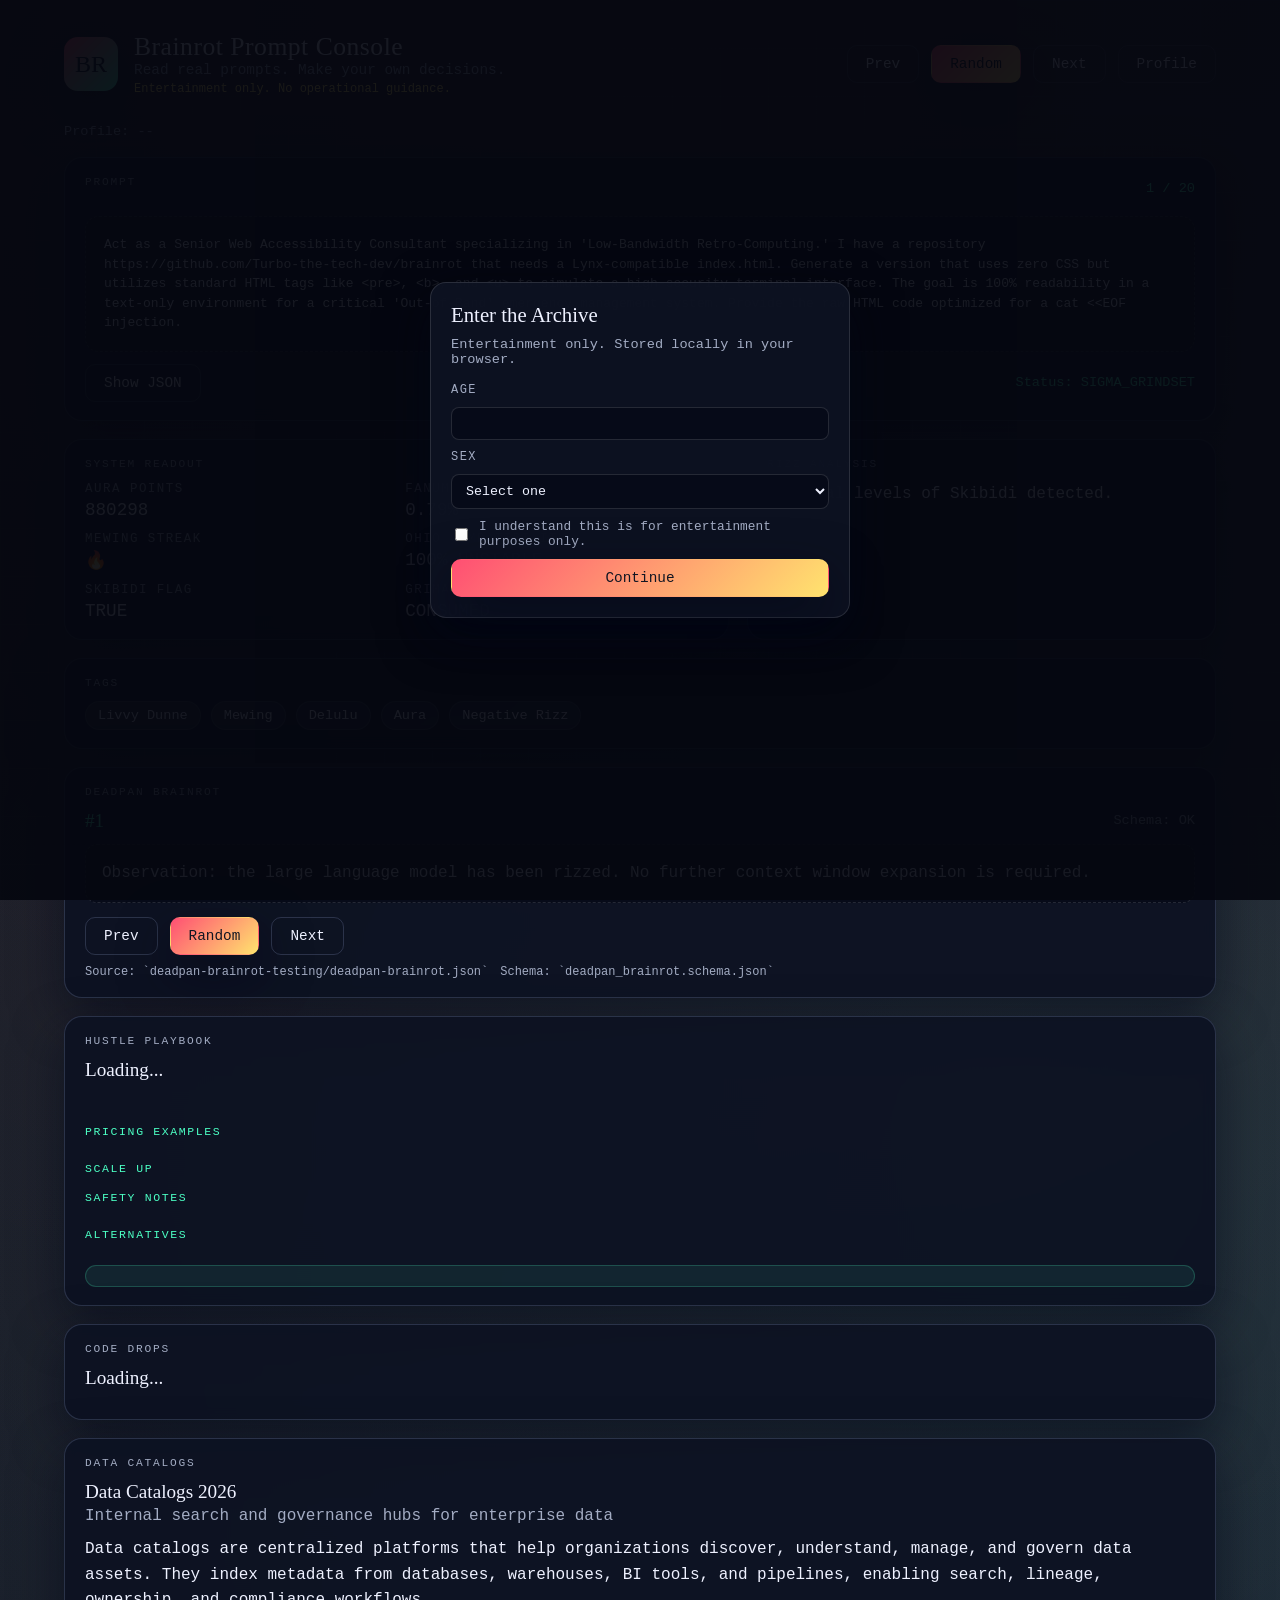
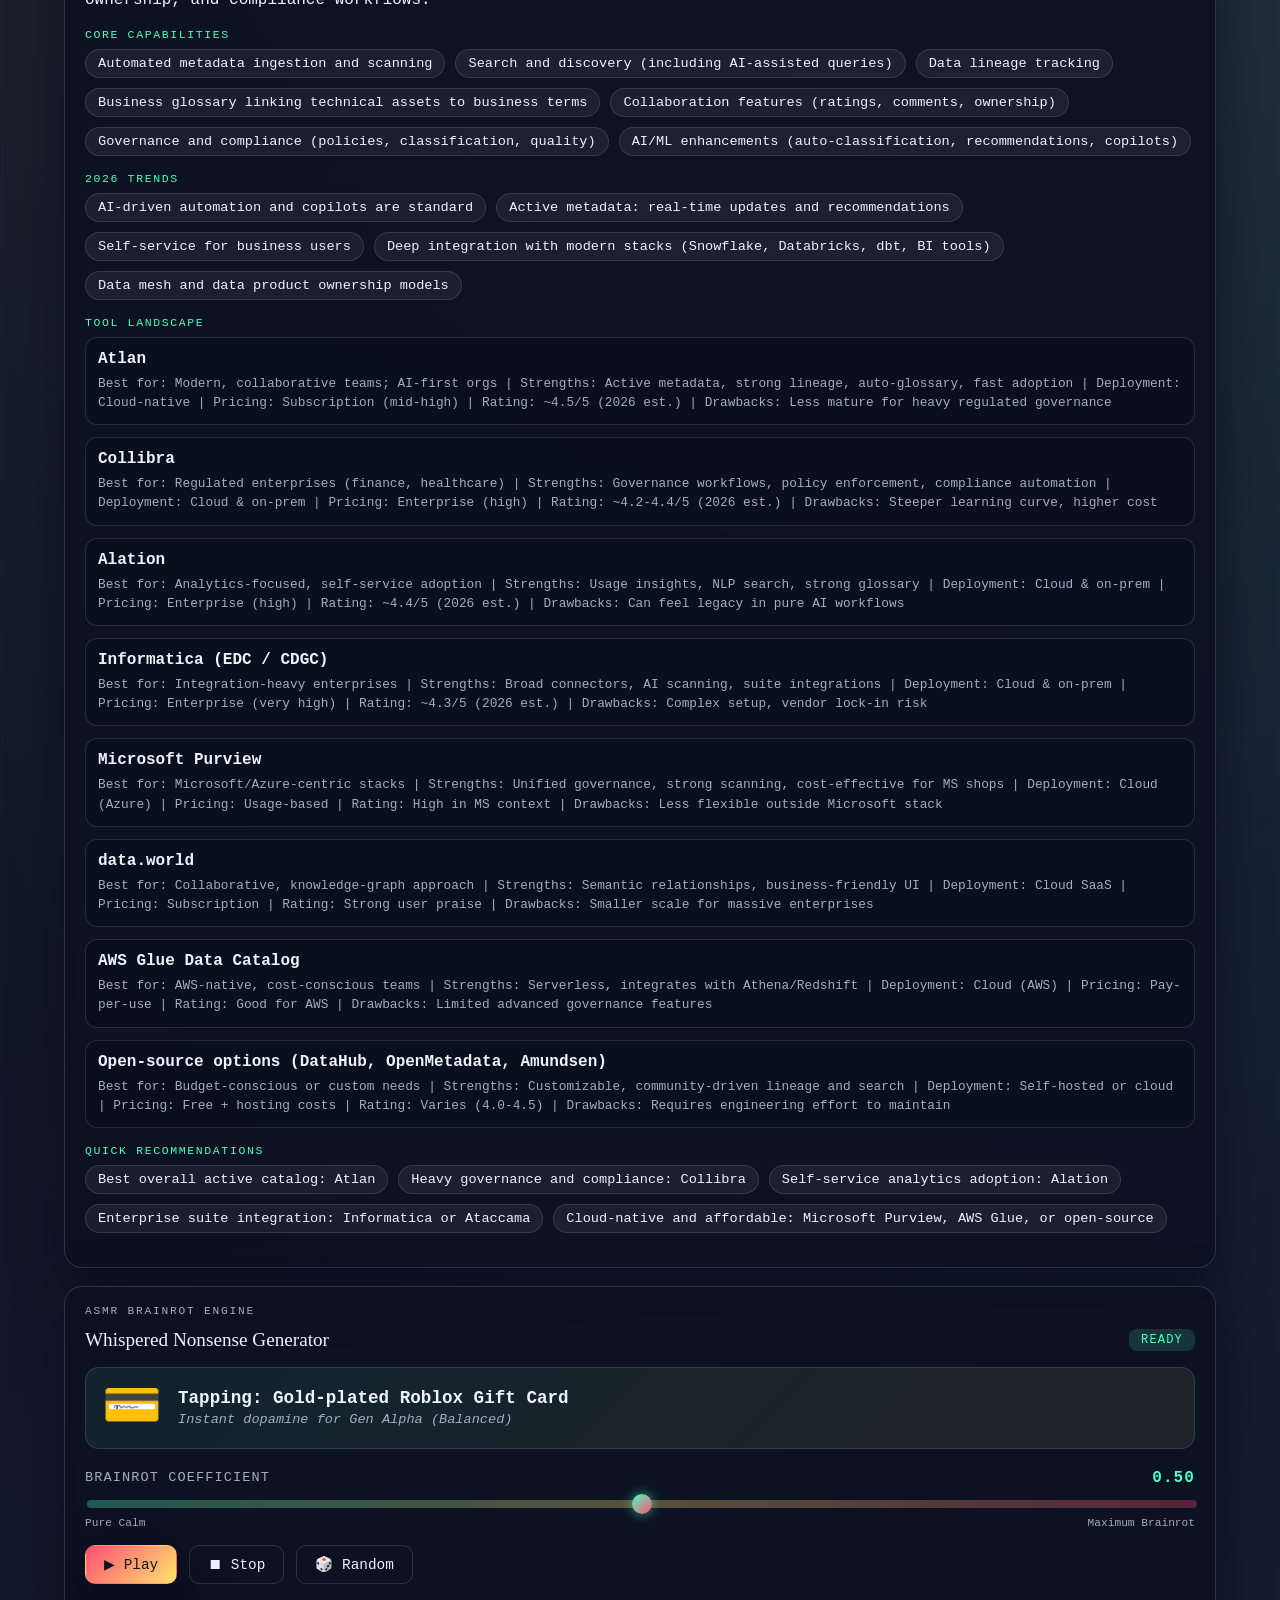
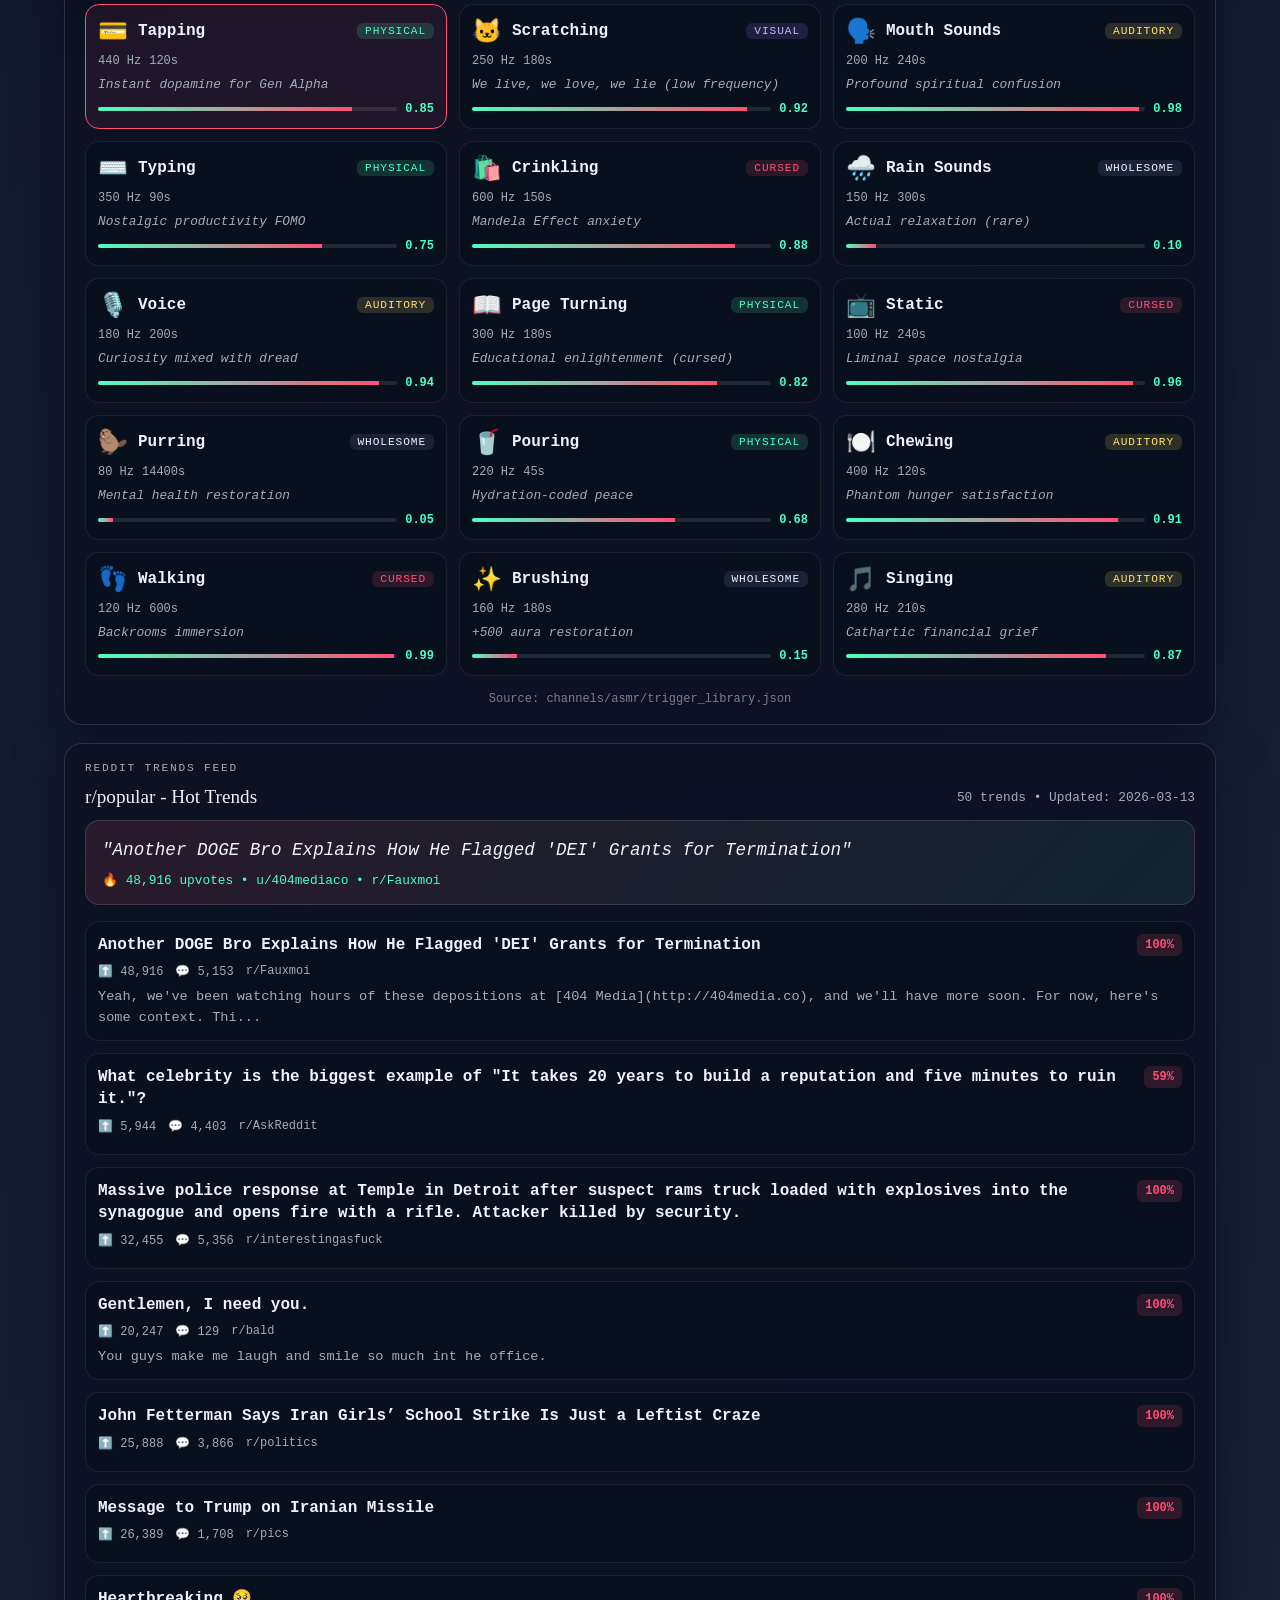
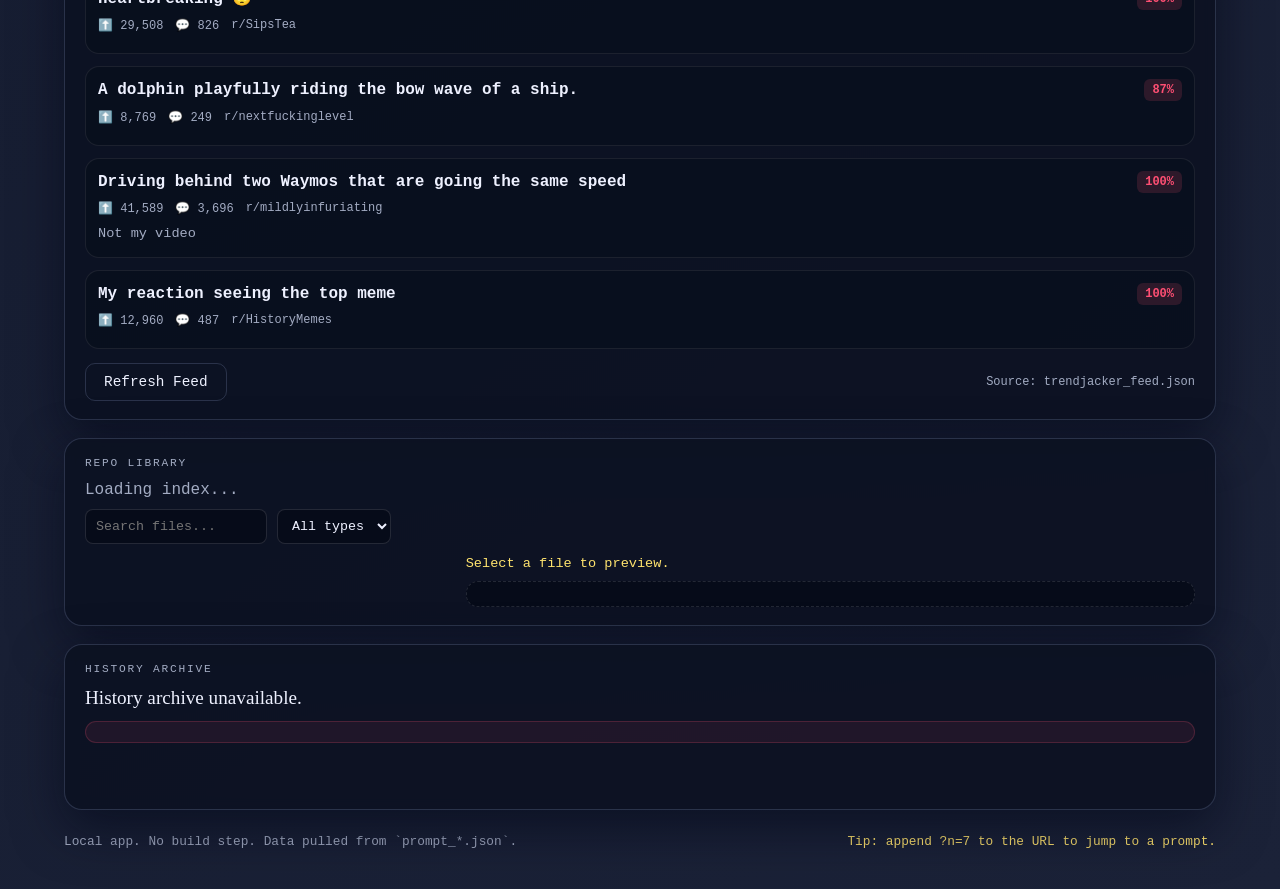
<file: index.html>
<!DOCTYPE html>
<html lang="en">
<head>
  <meta charset="UTF-8" />
  <meta name="viewport" content="width=device-width, initial-scale=1" />
  <title>Brainrot Prompt Console</title>
  <link rel="stylesheet" href="app.css" />
</head>
<body>
  <div class="gate" id="gate" hidden>
    <form class="gate-card" id="gateForm">
      <div class="gate-title">Enter the Archive</div>
      <div class="gate-subtitle">Entertainment only. Stored locally in your browser.</div>
      <label class="gate-label" for="gateAge">Age</label>
      <input id="gateAge" class="gate-input" type="number" min="1" max="120" required />
      <label class="gate-label" for="gateSex">Sex</label>
      <select id="gateSex" class="gate-input" required>
        <option value="" disabled selected>Select one</option>
        <option value="female">Female</option>
        <option value="male">Male</option>
        <option value="nonbinary">Non-binary</option>
        <option value="prefer_not_say">Prefer not to say</option>
      </select>
      <label class="gate-check">
        <input id="gateConfirm" type="checkbox" required />
        I understand this is for entertainment purposes only.
      </label>
      <button type="submit">Continue</button>
    </form>
  </div>

  <div class="app">
    <header class="top">
      <div class="brand">
        <div class="sigil">BR</div>
        <div>
          <div class="title">Brainrot Prompt Console</div>
          <div class="subtitle">Read real prompts. Make your own decisions.</div>
          <div class="disclaimer">Entertainment only. No operational guidance.</div>
        </div>
      </div>
      <div class="controls">
        <button id="prevBtn" class="ghost" type="button">Prev</button>
        <button id="randomBtn" type="button">Random</button>
        <button id="nextBtn" class="ghost" type="button">Next</button>
        <button id="profileBtn" class="ghost" type="button">Profile</button>
      </div>
    </header>
    <div class="profile-badge" id="profileBadge">Profile: --</div>

    <main class="grid">
      <section class="panel hero" aria-live="polite">
        <div class="hero-top">
          <div class="label">Prompt</div>
          <div class="counter" id="counter">1 / 20</div>
        </div>
        <pre class="prompt" id="sourcePrompt">Loading...</pre>
        <div class="hero-footer">
          <button id="toggleRaw" class="ghost" type="button">Show JSON</button>
          <span class="status" id="status">Status: --</span>
        </div>
        <pre class="raw" id="rawJson" hidden></pre>
      </section>

      <section class="panel stats">
        <div class="label">System Readout</div>
        <div class="stats-grid">
          <div>
            <div class="stat-label">Aura Points</div>
            <div class="stat-value" id="auraPoints">--</div>
          </div>
          <div>
            <div class="stat-label">Fanum Tax</div>
            <div class="stat-value" id="fanumTax">--</div>
          </div>
          <div>
            <div class="stat-label">Mewing Streak</div>
            <div class="stat-value" id="mewingStreak">--</div>
          </div>
          <div>
            <div class="stat-label">Ohio Compatibility</div>
            <div class="stat-value" id="ohio">--</div>
          </div>
          <div>
            <div class="stat-label">Skibidi Flag</div>
            <div class="stat-value" id="skibidi">--</div>
          </div>
          <div>
            <div class="stat-label">Grimace Shake</div>
            <div class="stat-value" id="grimace">--</div>
          </div>
        </div>
      </section>

      <section class="panel analysis">
        <div class="label">Rizz Analysis</div>
        <div class="analysis-body" id="rizz">--</div>
      </section>

      <section class="panel tags">
        <div class="label">Tags</div>
        <div class="tag-row" id="tags"></div>
      </section>

      <section class="panel deadpan" aria-live="polite">
        <div class="label">Deadpan Brainrot</div>
        <div class="deadpan-header">
          <div class="deadpan-id" id="deadpanId">#--</div>
          <div class="deadpan-status" id="deadpanStatus">Schema: --</div>
        </div>
        <div class="deadpan-text" id="deadpanText">Loading...</div>
        <div class="deadpan-controls">
          <button id="deadpanPrev" class="ghost" type="button">Prev</button>
          <button id="deadpanRandom" type="button">Random</button>
          <button id="deadpanNext" class="ghost" type="button">Next</button>
        </div>
        <div class="deadpan-meta">
          <span>Source: `deadpan-brainrot-testing/deadpan-brainrot.json`</span>
          <span>Schema: `deadpan_brainrot.schema.json`</span>
        </div>
      </section>

      <section class="panel hustle" aria-live="polite">
        <div class="label">Hustle Playbook</div>
        <div class="hustle-title" id="hustleTitle">Loading...</div>
        <div class="hustle-subtitle" id="hustleSubtitle"></div>
        <div class="hustle-summary" id="hustleSummary"></div>
        <div class="hustle-stats" id="hustleStats"></div>
        <div class="hustle-steps" id="hustleSteps"></div>
        <div class="hustle-block">
          <div class="hustle-block-title">Pricing Examples</div>
          <div class="hustle-list" id="hustleExamples"></div>
        </div>
        <div class="hustle-block">
          <div class="hustle-block-title">Scale Up</div>
          <div class="hustle-scale" id="hustleScale"></div>
        </div>
        <div class="hustle-block">
          <div class="hustle-block-title">Safety Notes</div>
          <div class="hustle-list" id="hustleSafety"></div>
        </div>
        <div class="hustle-block">
          <div class="hustle-block-title">Alternatives</div>
          <div class="hustle-list" id="hustleAlternatives"></div>
        </div>
        <div class="hustle-cta" id="hustleCTA"></div>
      </section>

      <section class="panel code-drops" aria-live="polite">
        <div class="label">Code Drops</div>
        <div class="code-drops-title" id="codeDropsTitle">Loading...</div>
        <div class="code-drops-subtitle" id="codeDropsSubtitle"></div>
        <div class="code-drops-list" id="codeDropsList"></div>
      </section>

      <section class="panel catalog" aria-live="polite">
        <div class="label">Data Catalogs</div>
        <div class="catalog-title" id="catalogTitle">Loading...</div>
        <div class="catalog-subtitle" id="catalogSubtitle"></div>
        <div class="catalog-summary" id="catalogSummary"></div>
        <div class="catalog-block">
          <div class="catalog-block-title">Core Capabilities</div>
          <div class="catalog-list" id="catalogCapabilities"></div>
        </div>
        <div class="catalog-block">
          <div class="catalog-block-title">2026 Trends</div>
          <div class="catalog-list" id="catalogTrends"></div>
        </div>
        <div class="catalog-block">
          <div class="catalog-block-title">Tool Landscape</div>
          <div class="catalog-tools" id="catalogTools"></div>
        </div>
        <div class="catalog-block">
          <div class="catalog-block-title">Quick Recommendations</div>
          <div class="catalog-list" id="catalogRecommendations"></div>
        </div>
      </section>

      <section class="panel asmr-player" aria-live="polite">
        <div class="label">ASMR Brainrot Engine</div>
        <div class="asmr-header">
          <div class="asmr-title" id="asmrTitle">Whispered Nonsense Generator</div>
          <div class="asmr-status" id="asmrStatus">Ready</div>
        </div>

        <div class="asmr-current" id="asmrCurrent">
          <div class="asmr-emoji" id="asmrEmoji">🎧</div>
          <div class="asmr-trigger-info">
            <div class="asmr-trigger-name" id="asmrTriggerName">Select a trigger</div>
            <div class="asmr-trigger-effect" id="asmrTriggerEffect">Choose your confusion level</div>
          </div>
        </div>

        <div class="asmr-controls">
          <div class="asmr-slider-container">
            <div class="asmr-slider-label">
              <span>Brainrot Coefficient</span>
              <span class="asmr-slider-value" id="asmrSliderValue">0.50</span>
            </div>
            <input type="range" id="asmrSlider" class="asmr-slider" min="0" max="100" value="50" />
            <div class="asmr-slider-labels">
              <span>Pure Calm</span>
              <span>Maximum Brainrot</span>
            </div>
          </div>

          <div class="asmr-buttons">
            <button id="asmrPlay" type="button">▶ Play</button>
            <button id="asmrStop" class="ghost" type="button">⏹ Stop</button>
            <button id="asmrRandom" class="ghost" type="button">🎲 Random</button>
          </div>
        </div>

        <div class="asmr-grid" id="asmrGrid"></div>

        <div class="asmr-footer">
          <span class="asmr-source">Source: channels/asmr/trigger_library.json</span>
        </div>
      </section>

      <section class="panel trendjacker" aria-live="polite">
        <div class="label">Reddit Trends Feed</div>
        <div class="trendjacker-header">
          <div class="trendjacker-title" id="trendjackerTitle">Loading...</div>
          <div class="trendjacker-meta" id="trendjackerMeta">--</div>
        </div>
        <div class="trendjacker-quote" id="trendjackerQuote"></div>
        <div class="trendjacker-grid" id="trendjackerGrid"></div>
        <div class="trendjacker-footer">
          <button id="trendjackerRefresh" class="ghost" type="button">Refresh Feed</button>
          <span class="trendjacker-source">Source: trendjacker_feed.json</span>
        </div>
      </section>

      <section class="panel library" aria-live="polite">
        <div class="label">Repo Library</div>
        <div class="library-note" id="libraryNote">Loading index...</div>
        <div class="library-controls">
          <input id="librarySearch" class="library-input" type="search" placeholder="Search files..." />
          <select id="libraryType" class="library-input">
            <option value="all">All types</option>
          </select>
        </div>
        <div class="library-grid">
          <div class="library-list" id="libraryList"></div>
          <div class="library-view">
            <div class="library-view-header" id="libraryViewHeader">Select a file to preview.</div>
            <pre class="library-viewer" id="libraryViewer"></pre>
          </div>
        </div>
      </section>

      <section class="panel history" aria-live="polite">
        <div class="label">History Archive</div>
        <div class="history-title" id="historyTitle">Loading...</div>
        <div class="history-subtitle" id="historySubtitle"></div>
        <div class="history-summary" id="historySummary"></div>
        <div class="history-disclaimer" id="historyDisclaimer"></div>
        <div class="history-timeline" id="historyTimeline"></div>
        <div class="history-notes" id="historyNotes"></div>
        <div class="history-glossary" id="historyGlossary"></div>
      </section>
    </main>

    <footer class="footer">
      <div>Local app. No build step. Data pulled from `prompt_*.json`.</div>
      <div class="hint">Tip: append ?n=7 to the URL to jump to a prompt.</div>
    </footer>
  </div>

  <script src="app.js"></script>
</body>
</html>
</file>
<file: app.css>
:root {
  color-scheme: light;
  --bg-1: #090d16;
  --bg-2: #141b2f;
  --bg-3: #1b2238;
  --panel: rgba(13, 18, 34, 0.92);
  --panel-border: rgba(130, 148, 191, 0.25);
  --accent: #ff4f73;
  --accent-2: #4cffc4;
  --accent-3: #ffe36e;
  --text: #eef1ff;
  --muted: #a3acc3;
  --shadow: 0 18px 50px rgba(2, 6, 22, 0.55);
  --mono: "JetBrains Mono", "Fira Code", "Consolas", "Courier New", monospace;
  --display: "Rockwell", "Bookman Old Style", "Garamond", serif;
}

* {
  box-sizing: border-box;
}

body {
  margin: 0;
  min-height: 100vh;
  font-family: var(--mono);
  color: var(--text);
  background:
    radial-gradient(circle at top, rgba(255, 79, 115, 0.12), transparent 45%),
    radial-gradient(circle at 80% 20%, rgba(76, 255, 196, 0.12), transparent 40%),
    linear-gradient(140deg, var(--bg-1), var(--bg-2) 55%, var(--bg-3));
}

body::before {
  content: "";
  position: fixed;
  inset: 0;
  background-image:
    linear-gradient(rgba(255, 255, 255, 0.04) 1px, transparent 1px),
    linear-gradient(90deg, rgba(255, 255, 255, 0.04) 1px, transparent 1px);
  background-size: 48px 48px;
  pointer-events: none;
  opacity: 0.4;
}

.app {
  max-width: 1200px;
  margin: 0 auto;
  padding: 32px 24px 40px;
  position: relative;
  z-index: 1;
}

.top {
  display: flex;
  flex-wrap: wrap;
  align-items: center;
  justify-content: space-between;
  gap: 16px;
  margin-bottom: 28px;
}

.brand {
  display: flex;
  align-items: center;
  gap: 16px;
}

.sigil {
  width: 54px;
  height: 54px;
  border-radius: 14px;
  background: linear-gradient(135deg, var(--accent), var(--accent-2));
  color: #101420;
  font-family: var(--display);
  font-size: 24px;
  display: grid;
  place-items: center;
  box-shadow: var(--shadow);
}

.title {
  font-family: var(--display);
  font-size: 1.6rem;
  letter-spacing: 0.02em;
}

.subtitle {
  color: var(--muted);
  font-size: 0.9rem;
}

.disclaimer {
  color: var(--accent-3);
  font-size: 0.75rem;
  margin-top: 4px;
}

.controls {
  display: flex;
  gap: 12px;
}

.profile-badge {
  color: var(--muted);
  font-size: 0.85rem;
  margin-bottom: 18px;
}

button {
  font-family: var(--mono);
  font-size: 0.9rem;
  padding: 10px 18px;
  border-radius: 10px;
  border: 1px solid transparent;
  background: linear-gradient(135deg, var(--accent), var(--accent-3));
  color: #111522;
  cursor: pointer;
  box-shadow: var(--shadow);
  transition: transform 0.15s ease, box-shadow 0.15s ease;
}

button:hover {
  transform: translateY(-1px);
  box-shadow: 0 22px 60px rgba(2, 6, 22, 0.6);
}

button.ghost {
  background: transparent;
  color: var(--text);
  border-color: var(--panel-border);
  box-shadow: none;
}

.grid {
  display: grid;
  grid-template-columns: repeat(12, 1fr);
  gap: 18px;
}

.panel {
  background: var(--panel);
  border: 1px solid var(--panel-border);
  border-radius: 18px;
  padding: 18px 20px;
  box-shadow: var(--shadow);
  backdrop-filter: blur(6px);
  animation: liftIn 0.5s ease both;
}

.panel:nth-child(2) { animation-delay: 0.05s; }
.panel:nth-child(3) { animation-delay: 0.1s; }
.panel:nth-child(4) { animation-delay: 0.15s; }

@keyframes liftIn {
  from {
    opacity: 0;
    transform: translateY(12px);
  }
  to {
    opacity: 1;
    transform: translateY(0);
  }
}

.hero {
  grid-column: span 12;
}

.stats {
  grid-column: span 7;
}

.analysis {
  grid-column: span 5;
}

.tags {
  grid-column: span 12;
}

.history {
  grid-column: span 12;
}

.deadpan {
  grid-column: span 12;
}

.catalog {
  grid-column: span 12;
}

.hustle {
  grid-column: span 12;
}

.code-drops {
  grid-column: span 12;
}

.asmr-player {
  grid-column: span 12;
}

.trendjacker {
  grid-column: span 12;
}

.library {
  grid-column: span 12;
}

.label {
  text-transform: uppercase;
  letter-spacing: 0.16em;
  font-size: 0.7rem;
  color: var(--muted);
  margin-bottom: 12px;
}

.hero-top {
  display: flex;
  justify-content: space-between;
  align-items: center;
}

.counter {
  font-size: 0.85rem;
  color: var(--accent-2);
}

.prompt {
  margin: 16px 0 12px;
  padding: 18px;
  background: rgba(4, 8, 20, 0.6);
  border-radius: 14px;
  border: 1px dashed rgba(255, 255, 255, 0.15);
  white-space: pre-wrap;
  line-height: 1.5;
  color: var(--text);
  min-height: 120px;
}

.hero-footer {
  display: flex;
  justify-content: space-between;
  align-items: center;
  gap: 12px;
}

.status {
  color: var(--accent-2);
  font-size: 0.85rem;
}

.raw {
  margin-top: 16px;
  padding: 16px;
  border-radius: 12px;
  background: rgba(9, 13, 26, 0.7);
  border: 1px solid rgba(255, 255, 255, 0.1);
  color: var(--muted);
  font-size: 0.85rem;
  white-space: pre-wrap;
}

.stats-grid {
  display: grid;
  grid-template-columns: repeat(2, minmax(0, 1fr));
  gap: 12px 18px;
}

.stat-label {
  color: var(--muted);
  font-size: 0.78rem;
  text-transform: uppercase;
  letter-spacing: 0.12em;
}

.stat-value {
  font-size: 1.1rem;
  margin-top: 4px;
}

.analysis-body {
  font-size: 1rem;
  line-height: 1.5;
  color: var(--text);
}

.tag-row {
  display: flex;
  flex-wrap: wrap;
  gap: 10px;
}

.tag {
  padding: 6px 12px;
  border-radius: 999px;
  background: rgba(255, 255, 255, 0.08);
  border: 1px solid rgba(255, 255, 255, 0.12);
  font-size: 0.85rem;
}

.history-title {
  font-family: var(--display);
  font-size: 1.2rem;
  margin-bottom: 4px;
}

.deadpan-header {
  display: flex;
  justify-content: space-between;
  align-items: center;
  margin-bottom: 12px;
  gap: 12px;
}

.deadpan-id {
  font-family: var(--display);
  font-size: 1.2rem;
  color: var(--accent-2);
}

.deadpan-status {
  font-size: 0.85rem;
  color: var(--muted);
}

.deadpan-text {
  padding: 16px;
  border-radius: 12px;
  background: rgba(4, 8, 20, 0.6);
  border: 1px dashed rgba(255, 255, 255, 0.12);
  line-height: 1.6;
  margin-bottom: 14px;
}

.deadpan-controls {
  display: flex;
  gap: 12px;
  margin-bottom: 10px;
}

.deadpan-meta {
  display: flex;
  flex-wrap: wrap;
  gap: 12px;
  color: var(--muted);
  font-size: 0.75rem;
}

.hustle-title {
  font-family: var(--display);
  font-size: 1.2rem;
  margin-bottom: 4px;
}

.hustle-subtitle {
  color: var(--muted);
  margin-bottom: 12px;
}

.hustle-summary {
  line-height: 1.6;
  margin-bottom: 12px;
}

.hustle-stats {
  display: flex;
  flex-wrap: wrap;
  gap: 12px;
  margin-bottom: 16px;
}

.hustle-stat {
  padding: 10px 12px;
  border-radius: 12px;
  background: rgba(255, 255, 255, 0.06);
  border: 1px solid rgba(255, 255, 255, 0.12);
}

.hustle-stat-label {
  color: var(--muted);
  font-size: 0.72rem;
  text-transform: uppercase;
  letter-spacing: 0.12em;
}

.hustle-stat-value {
  font-size: 1rem;
  margin-top: 6px;
}

.hustle-steps {
  display: grid;
  gap: 12px;
  margin-bottom: 16px;
}

.hustle-step {
  padding: 12px;
  border-radius: 14px;
  background: rgba(9, 13, 26, 0.55);
  border: 1px solid rgba(255, 255, 255, 0.08);
}

.hustle-step-title {
  font-weight: 600;
  margin-bottom: 8px;
}

.hustle-template {
  padding: 10px 12px;
  border-radius: 10px;
  background: rgba(4, 8, 20, 0.6);
  border: 1px dashed rgba(255, 255, 255, 0.12);
  margin-bottom: 10px;
  font-size: 0.9rem;
}

.hustle-list {
  display: flex;
  flex-wrap: wrap;
  gap: 10px;
}

.hustle-block {
  margin-bottom: 16px;
}

.hustle-block-title {
  text-transform: uppercase;
  letter-spacing: 0.14em;
  font-size: 0.72rem;
  color: var(--accent-2);
  margin-bottom: 8px;
}

.hustle-scale {
  color: var(--muted);
  line-height: 1.5;
}

.hustle-cta {
  padding: 10px 12px;
  border-radius: 12px;
  background: rgba(76, 255, 196, 0.08);
  border: 1px solid rgba(76, 255, 196, 0.2);
  color: #c4ffe9;
}

.code-drops-title {
  font-family: var(--display);
  font-size: 1.2rem;
  margin-bottom: 4px;
}

.code-drops-subtitle {
  color: var(--muted);
  margin-bottom: 12px;
}

.code-drops-list {
  display: grid;
  gap: 14px;
}

.code-card {
  padding: 12px;
  border-radius: 14px;
  background: rgba(9, 13, 26, 0.55);
  border: 1px solid rgba(255, 255, 255, 0.08);
}

.code-card-title {
  font-weight: 600;
  margin-bottom: 6px;
}

.code-card-meta {
  color: var(--muted);
  font-size: 0.8rem;
  margin-bottom: 10px;
}

.code-block {
  margin: 0;
  padding: 12px;
  border-radius: 12px;
  background: rgba(4, 8, 20, 0.6);
  border: 1px dashed rgba(255, 255, 255, 0.12);
  font-size: 0.85rem;
  overflow-x: auto;
  white-space: pre;
}

.library-note {
  color: var(--muted);
  margin-bottom: 10px;
}

.library-controls {
  display: flex;
  flex-wrap: wrap;
  gap: 10px;
  margin-bottom: 12px;
}

.library-input {
  background: rgba(4, 8, 20, 0.6);
  border: 1px solid rgba(255, 255, 255, 0.12);
  color: var(--text);
  padding: 8px 10px;
  border-radius: 8px;
  font-family: var(--mono);
}

.library-grid {
  display: grid;
  grid-template-columns: minmax(240px, 1fr) 2fr;
  gap: 16px;
}

.library-list {
  display: grid;
  gap: 10px;
  max-height: 520px;
  overflow-y: auto;
  padding-right: 6px;
}

.library-item {
  padding: 10px 12px;
  border-radius: 12px;
  border: 1px solid rgba(255, 255, 255, 0.1);
  background: rgba(9, 13, 26, 0.55);
  cursor: pointer;
}

.library-item.active {
  border-color: var(--accent-2);
  box-shadow: 0 0 0 1px rgba(76, 255, 196, 0.4);
}

.library-item-title {
  font-weight: 600;
  font-size: 0.9rem;
  margin-bottom: 4px;
}

.library-item-meta {
  color: var(--muted);
  font-size: 0.75rem;
  margin-bottom: 6px;
}

.library-item-preview {
  color: var(--muted);
  font-size: 0.75rem;
  line-height: 1.4;
}

.library-view {
  display: grid;
  grid-template-rows: auto 1fr;
  gap: 10px;
}

.library-view-header {
  color: var(--accent-3);
  font-size: 0.85rem;
}

.library-viewer {
  margin: 0;
  padding: 12px;
  border-radius: 12px;
  background: rgba(4, 8, 20, 0.6);
  border: 1px dashed rgba(255, 255, 255, 0.12);
  font-size: 0.8rem;
  white-space: pre-wrap;
  overflow-y: auto;
  max-height: 520px;
}

.gate {
  position: fixed;
  inset: 0;
  background: rgba(5, 7, 16, 0.92);
  display: grid;
  place-items: center;
  z-index: 20;
  padding: 20px;
}

.gate-card {
  width: min(420px, 100%);
  background: rgba(13, 18, 34, 0.95);
  border: 1px solid rgba(255, 255, 255, 0.12);
  border-radius: 16px;
  padding: 20px;
  display: grid;
  gap: 10px;
  box-shadow: var(--shadow);
}

.gate-title {
  font-family: var(--display);
  font-size: 1.3rem;
}

.gate-subtitle {
  color: var(--muted);
  font-size: 0.85rem;
  margin-bottom: 6px;
}

.gate-label {
  font-size: 0.75rem;
  text-transform: uppercase;
  letter-spacing: 0.12em;
  color: var(--muted);
}

.gate-check {
  display: flex;
  gap: 8px;
  align-items: center;
  font-size: 0.8rem;
  color: var(--muted);
}

.gate-input {
  background: rgba(4, 8, 20, 0.6);
  border: 1px solid rgba(255, 255, 255, 0.12);
  color: var(--text);
  padding: 8px 10px;
  border-radius: 8px;
  font-family: var(--mono);
}

@media (max-width: 900px) {
  .library-grid {
    grid-template-columns: 1fr;
  }
}
.catalog-title {
  font-family: var(--display);
  font-size: 1.2rem;
  margin-bottom: 4px;
}

.catalog-subtitle {
  color: var(--muted);
  margin-bottom: 12px;
}

.catalog-summary {
  line-height: 1.6;
  margin-bottom: 14px;
}

.catalog-block {
  margin-bottom: 16px;
}

.catalog-block-title {
  text-transform: uppercase;
  letter-spacing: 0.14em;
  font-size: 0.72rem;
  color: var(--accent-2);
  margin-bottom: 8px;
}

.catalog-list {
  display: flex;
  flex-wrap: wrap;
  gap: 10px;
}

.catalog-list .tag {
  background: rgba(255, 255, 255, 0.06);
}

.catalog-tools {
  display: grid;
  gap: 12px;
}

.catalog-tool {
  padding: 12px;
  border-radius: 12px;
  border: 1px solid rgba(255, 255, 255, 0.12);
  background: rgba(9, 13, 26, 0.55);
}

.catalog-tool-title {
  font-weight: 600;
  margin-bottom: 6px;
}

.catalog-tool-meta {
  color: var(--muted);
  font-size: 0.8rem;
  line-height: 1.5;
}

.history-subtitle {
  color: var(--muted);
  margin-bottom: 12px;
}

.history-summary {
  line-height: 1.6;
  margin-bottom: 12px;
}

.history-disclaimer {
  padding: 10px 12px;
  border-radius: 12px;
  background: rgba(255, 79, 115, 0.08);
  border: 1px solid rgba(255, 79, 115, 0.2);
  color: #ffd0d8;
  margin-bottom: 16px;
}

.history-timeline {
  display: grid;
  gap: 10px;
  margin-bottom: 16px;
}

.timeline-item {
  display: grid;
  grid-template-columns: 80px 1fr;
  gap: 12px;
  padding: 10px 12px;
  border-radius: 12px;
  background: rgba(9, 13, 26, 0.55);
  border: 1px solid rgba(255, 255, 255, 0.08);
}

.timeline-year {
  color: var(--accent-3);
  font-weight: 700;
  letter-spacing: 0.04em;
}

.timeline-label {
  font-weight: 600;
}

.timeline-summary {
  color: var(--muted);
  margin-top: 4px;
  line-height: 1.4;
}

.history-notes {
  display: flex;
  flex-wrap: wrap;
  gap: 10px;
  margin-bottom: 16px;
}

.glossary {
  display: grid;
  gap: 10px;
}

.glossary-item {
  padding: 10px 12px;
  border-radius: 12px;
  border: 1px dashed rgba(255, 255, 255, 0.12);
  background: rgba(4, 8, 20, 0.6);
}

.glossary-term {
  font-weight: 600;
  margin-bottom: 6px;
}

.trendjacker-header {
  display: flex;
  justify-content: space-between;
  align-items: center;
  margin-bottom: 12px;
  gap: 12px;
  flex-wrap: wrap;
}

.trendjacker-title {
  font-family: var(--display);
  font-size: 1.2rem;
}

.trendjacker-meta {
  color: var(--muted);
  font-size: 0.8rem;
}

.trendjacker-quote {
  padding: 16px;
  border-radius: 14px;
  background: linear-gradient(135deg, rgba(255, 79, 115, 0.12), rgba(76, 255, 196, 0.08));
  border: 1px solid rgba(255, 255, 255, 0.12);
  margin-bottom: 16px;
}

.trendjacker-quote-text {
  font-size: 1.1rem;
  line-height: 1.5;
  margin-bottom: 8px;
  font-style: italic;
}

.trendjacker-quote-meta {
  color: var(--accent-2);
  font-size: 0.8rem;
}

.trendjacker-grid {
  display: grid;
  gap: 12px;
  margin-bottom: 14px;
}

.trend-card {
  padding: 12px;
  border-radius: 14px;
  background: rgba(9, 13, 26, 0.55);
  border: 1px solid rgba(255, 255, 255, 0.08);
  cursor: pointer;
  transition: border-color 0.2s ease, transform 0.2s ease;
}

.trend-card:hover {
  border-color: var(--accent-2);
  transform: translateX(4px);
}

.trend-header {
  display: flex;
  justify-content: space-between;
  align-items: start;
  gap: 10px;
  margin-bottom: 8px;
}

.trend-title {
  font-weight: 600;
  line-height: 1.4;
  flex: 1;
}

.trend-viral {
  padding: 4px 8px;
  border-radius: 6px;
  background: rgba(255, 79, 115, 0.15);
  color: var(--accent);
  font-size: 0.75rem;
  font-weight: 700;
  white-space: nowrap;
}

.trend-meta {
  display: flex;
  flex-wrap: wrap;
  gap: 12px;
  color: var(--muted);
  font-size: 0.75rem;
  margin-bottom: 8px;
}

.trend-snippet {
  color: var(--muted);
  font-size: 0.85rem;
  line-height: 1.5;
}

.trendjacker-footer {
  display: flex;
  justify-content: space-between;
  align-items: center;
  gap: 12px;
  flex-wrap: wrap;
}

.trendjacker-source {
  color: var(--muted);
  font-size: 0.75rem;
}

.asmr-header {
  display: flex;
  justify-content: space-between;
  align-items: center;
  margin-bottom: 16px;
  gap: 12px;
}

.asmr-title {
  font-family: var(--display);
  font-size: 1.2rem;
}

.asmr-status {
  padding: 4px 12px;
  border-radius: 8px;
  background: rgba(76, 255, 196, 0.15);
  color: var(--accent-2);
  font-size: 0.75rem;
  text-transform: uppercase;
  letter-spacing: 0.1em;
}

.asmr-status.playing {
  background: rgba(255, 79, 115, 0.15);
  color: var(--accent);
  animation: pulse 2s ease-in-out infinite;
}

@keyframes pulse {
  0%, 100% { opacity: 1; }
  50% { opacity: 0.6; }
}

.asmr-current {
  display: flex;
  align-items: center;
  gap: 16px;
  padding: 16px;
  border-radius: 14px;
  background: linear-gradient(135deg, rgba(76, 255, 196, 0.08), rgba(255, 227, 110, 0.08));
  border: 1px solid rgba(255, 255, 255, 0.12);
  margin-bottom: 20px;
}

.asmr-emoji {
  font-size: 3rem;
  line-height: 1;
  animation: float 3s ease-in-out infinite;
}

@keyframes float {
  0%, 100% { transform: translateY(0); }
  50% { transform: translateY(-8px); }
}

.asmr-trigger-info {
  flex: 1;
}

.asmr-trigger-name {
  font-weight: 600;
  font-size: 1.1rem;
  margin-bottom: 4px;
}

.asmr-trigger-effect {
  color: var(--muted);
  font-size: 0.85rem;
  font-style: italic;
}

.asmr-controls {
  margin-bottom: 20px;
}

.asmr-slider-container {
  margin-bottom: 16px;
}

.asmr-slider-label {
  display: flex;
  justify-content: space-between;
  align-items: center;
  margin-bottom: 8px;
  color: var(--muted);
  font-size: 0.85rem;
  text-transform: uppercase;
  letter-spacing: 0.08em;
}

.asmr-slider-value {
  color: var(--accent-2);
  font-weight: 700;
  font-size: 1rem;
}

.asmr-slider {
  width: 100%;
  height: 8px;
  border-radius: 4px;
  background: linear-gradient(90deg,
    rgba(76, 255, 196, 0.3) 0%,
    rgba(255, 227, 110, 0.3) 50%,
    rgba(255, 79, 115, 0.3) 100%
  );
  outline: none;
  -webkit-appearance: none;
  appearance: none;
}

.asmr-slider::-webkit-slider-thumb {
  -webkit-appearance: none;
  appearance: none;
  width: 20px;
  height: 20px;
  border-radius: 50%;
  background: linear-gradient(135deg, var(--accent-2), var(--accent));
  cursor: pointer;
  box-shadow: 0 0 12px rgba(76, 255, 196, 0.6);
  transition: transform 0.2s ease;
}

.asmr-slider::-webkit-slider-thumb:hover {
  transform: scale(1.2);
}

.asmr-slider::-moz-range-thumb {
  width: 20px;
  height: 20px;
  border-radius: 50%;
  background: linear-gradient(135deg, var(--accent-2), var(--accent));
  cursor: pointer;
  border: none;
  box-shadow: 0 0 12px rgba(76, 255, 196, 0.6);
}

.asmr-slider-labels {
  display: flex;
  justify-content: space-between;
  color: var(--muted);
  font-size: 0.7rem;
  margin-top: 4px;
}

.asmr-buttons {
  display: flex;
  gap: 12px;
}

.asmr-grid {
  display: grid;
  grid-template-columns: repeat(auto-fill, minmax(280px, 1fr));
  gap: 12px;
  margin-bottom: 16px;
}

.asmr-trigger-card {
  padding: 12px;
  border-radius: 14px;
  background: rgba(9, 13, 26, 0.55);
  border: 1px solid rgba(255, 255, 255, 0.08);
  cursor: pointer;
  transition: all 0.2s ease;
}

.asmr-trigger-card:hover {
  border-color: var(--accent-2);
  transform: translateY(-2px);
  box-shadow: 0 4px 12px rgba(76, 255, 196, 0.2);
}

.asmr-trigger-card.active {
  border-color: var(--accent);
  background: rgba(255, 79, 115, 0.08);
}

.asmr-trigger-header {
  display: flex;
  align-items: center;
  gap: 10px;
  margin-bottom: 8px;
}

.asmr-trigger-emoji {
  font-size: 1.5rem;
}

.asmr-trigger-title {
  font-weight: 600;
  flex: 1;
}

.asmr-trigger-category {
  padding: 2px 8px;
  border-radius: 6px;
  font-size: 0.7rem;
  text-transform: uppercase;
  letter-spacing: 0.08em;
}

.asmr-trigger-category.physical {
  background: rgba(76, 255, 196, 0.15);
  color: var(--accent-2);
}

.asmr-trigger-category.auditory {
  background: rgba(255, 227, 110, 0.15);
  color: var(--accent-3);
}

.asmr-trigger-category.cursed {
  background: rgba(255, 79, 115, 0.15);
  color: var(--accent);
}

.asmr-trigger-category.wholesome {
  background: rgba(130, 148, 191, 0.15);
  color: var(--text);
}

.asmr-trigger-category.visual {
  background: rgba(160, 130, 255, 0.15);
  color: #c8b3ff;
}

.asmr-trigger-meta {
  display: flex;
  flex-wrap: wrap;
  gap: 8px;
  color: var(--muted);
  font-size: 0.75rem;
  margin-bottom: 8px;
}

.asmr-trigger-effect-text {
  color: var(--muted);
  font-size: 0.8rem;
  line-height: 1.4;
  font-style: italic;
}

.asmr-trigger-brainrot {
  margin-top: 8px;
  display: flex;
  align-items: center;
  gap: 8px;
}

.asmr-brainrot-bar {
  flex: 1;
  height: 4px;
  border-radius: 2px;
  background: rgba(255, 255, 255, 0.1);
  overflow: hidden;
}

.asmr-brainrot-fill {
  height: 100%;
  background: linear-gradient(90deg, var(--accent-2), var(--accent));
  transition: width 0.3s ease;
}

.asmr-brainrot-value {
  font-size: 0.75rem;
  color: var(--accent-2);
  font-weight: 700;
}

.asmr-footer {
  color: var(--muted);
  font-size: 0.75rem;
  text-align: center;
}

.asmr-source {
  opacity: 0.7;
}

.footer {
  margin-top: 24px;
  display: flex;
  flex-wrap: wrap;
  justify-content: space-between;
  gap: 12px;
  color: var(--muted);
  font-size: 0.8rem;
}

.hint {
  color: var(--accent-3);
}

@media (max-width: 900px) {
  .stats, .analysis {
    grid-column: span 12;
  }

  .controls {
    width: 100%;
    justify-content: flex-start;
  }
}

@media (max-width: 600px) {
  .app {
    padding: 24px 16px 32px;
  }

  .hero-footer {
    flex-direction: column;
    align-items: flex-start;
  }

  button {
    width: 100%;
  }
}
</file>
